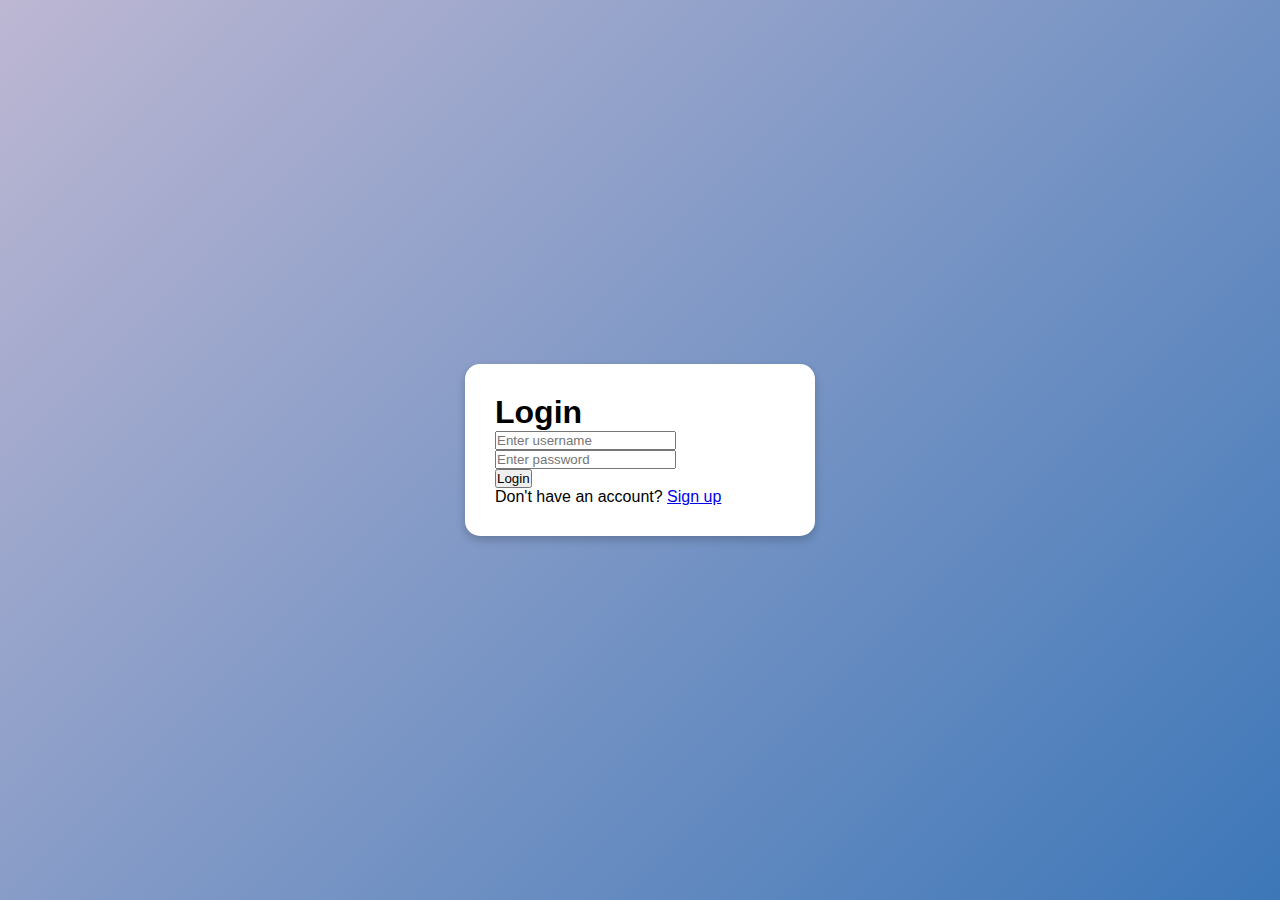
<file: index.html>
<!DOCTYPE html>
<html lang="en">
<head>
  <meta charset="UTF-8">
  <meta name="viewport" content="width=device-width, initial-scale=1.0">
  <title>Login</title>
<link rel="stylesheet" href="style.css">

</head>
<body>
  <div class="container">
    <h1>Login</h1>
    <div class="input-area">
      <input type="text" id="username" placeholder="Enter username">
    </div>
    <div class="input-area">
      <input type="password" id="password" placeholder="Enter password">
    </div>
    <button id="loginBtn">Login</button>
    <p>Don't have an account? <a href="signup.html">Sign up</a></p>
    <p id="message"></p>
  </div>

  <script>
    document.getElementById('loginBtn').addEventListener('click', () => {
      const username = document.getElementById('username').value.trim();
      const password = document.getElementById('password').value;
      const message = document.getElementById('message');

      const users = JSON.parse(localStorage.getItem('users')) || {};
      if (!users[username] || users[username].password !== password) {
        message.textContent = "Invalid username or password!";
        message.style.color = "red";
        return;
      }

      localStorage.setItem('currentUser', username);
      window.location.href = "list.html";
    });
  </script>
</body>
</html>
</file>
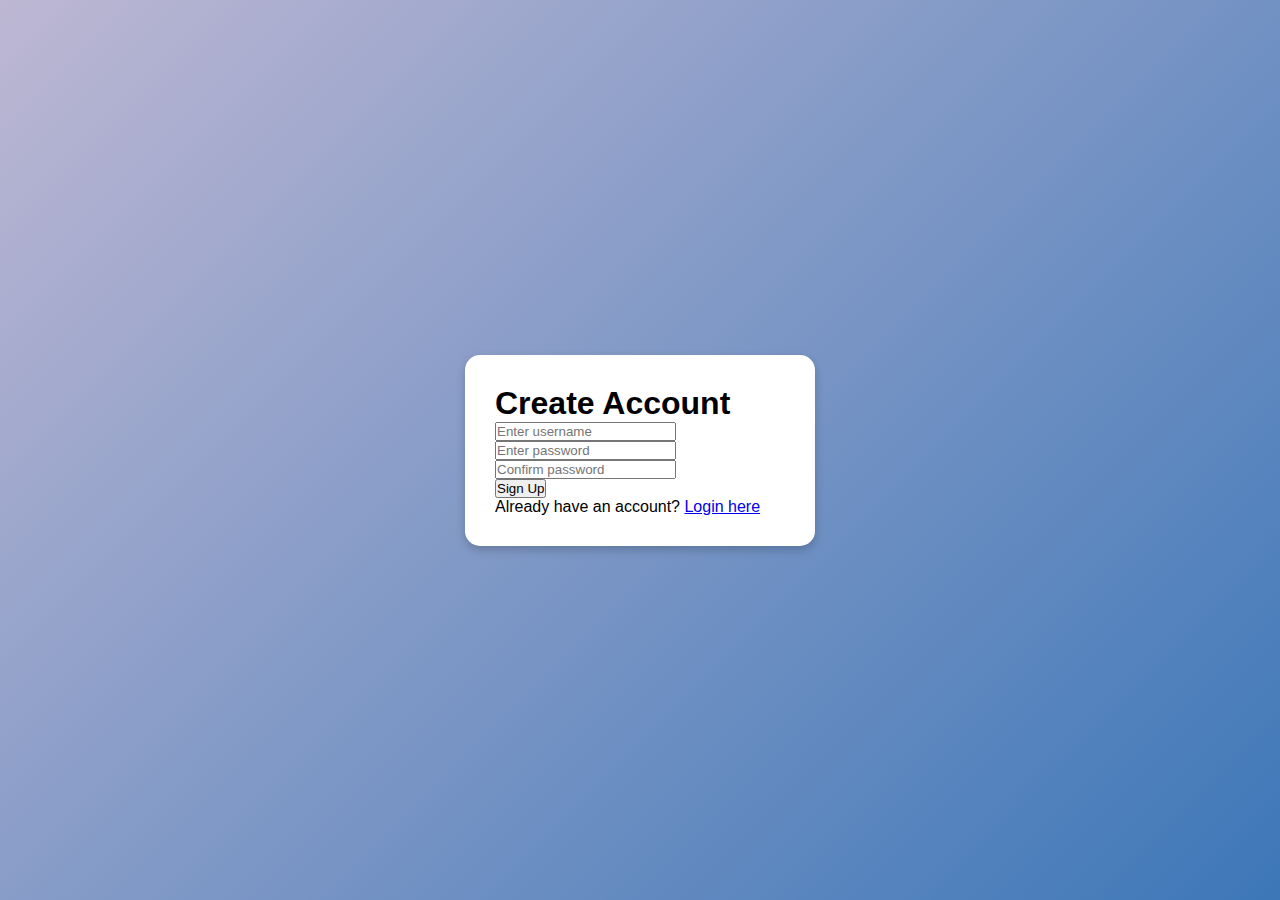
<file: signup.html>
<!DOCTYPE html>
<html lang="en">
<head>
  <meta charset="UTF-8">
  <meta name="viewport" content="width=device-width, initial-scale=1.0">
  <title>Sign Up</title>
  <link rel="stylesheet" href="style.css">
</head>
<body>
  <div class="container">
    <h1>Create Account</h1>
    <div class="input-area">
      <input type="text" id="username" placeholder="Enter username">
    </div>
    <div class="input-area">
      <input type="password" id="password" placeholder="Enter password">
    </div>
    <div class="input-area">
      <input type="password" id="confirmPassword" placeholder="Confirm password">
    </div>
    <button id="signupBtn">Sign Up</button>
    <p>Already have an account? 
      <a href="index.html">Login here</a></p>
    <p id="message" class="message-area"></p>
  </div>
  <script>
    document.getElementById('signupBtn').addEventListener('click', () => {
      const username = document.getElementById('username').value.trim();
      const password = document.getElementById('password').value;
      const confirmPassword = document.getElementById('confirmPassword').value;
      const message = document.getElementById('message');
      if (!username || !password || !confirmPassword) {
        message.textContent = "All fields are required!";
        return;
      }
      if (password !== confirmPassword) {
        message.textContent = "Passwords do not match";
        return;
      }
      const users = JSON.parse(localStorage.getItem('users')) || {};
      if (users[username]) {
        message.textContent = "Username already exists";
        return;
      }
      users[username] = { password, tasks: [] };
      localStorage.setItem('users', JSON.stringify(users));
      message.style.color = 'green';
      message.textContent = "Signup successful Redirecting...";
      setTimeout(() => {
        window.location.href = 'index.html';
      }, 1000);
    });
    </script>
    </body>
    </html>
</file>
<file: style.css>
* {
  margin: 0;
  padding: 0;
  box-sizing: border-box;
  font-family: 'Poppins', sans-serif;
}

body {
  height: 100vh;
  background: linear-gradient(135deg, #bdb7d3, #3d77b8);
  display: flex;
  justify-content: center;
  align-items: center;
}

.container {
  background: #fff;
  padding: 30px;
  border-radius: 15px;
  width: 350px;
  box-shadow: 0 4px 10px rgba(0, 0, 0, 0.2);
}

.todo-box h2 {
  text-align: center;
  margin-bottom: 20px;
}

.input-group {
  display: flex;
  align-items: center;
  margin-bottom: 20px;
}

.input-group input {
  flex: 1;
  padding: 10px;
  border: 2px solid #ddd;
  border-radius: 25px;
  outline: none;
}

.input-group button {
  margin-left: 10px;
  padding: 10px 20px;
  border: none;
  background-color: #ff5c33;
  color: #fff;
  border-radius: 25px;
  cursor: pointer;
  transition: 0.3s;
}

.input-group button:hover {
  background-color: #ff784e;
}

ul {
  list-style: none;
}

ul li {
  display: flex;
  align-items: center;
  justify-content: space-between;
  padding: 10px;
  background: #f1f1f1;
  border-radius: 25px;
  margin-bottom: 10px;
}

ul li.done {
  text-decoration: line-through;
  color: gray;
  background: #dcdcdc;
}
.stats {
  text-align: center;
  margin-top: 15px;
  font-weight: 500;
}

.progress-bar {
  height: 8px;
  background: #ddd;
  border-radius: 5px;
  margin-top: 5px;
  overflow: hidden;
}

.progress {
  height: 100%;
  width: 0%;
  background: #3a3837;
  transition: width 0.3s ease;
}
canvas {
  display: block;
  margin: 20px auto 0;
  max-width: 250px;
}
</file>
